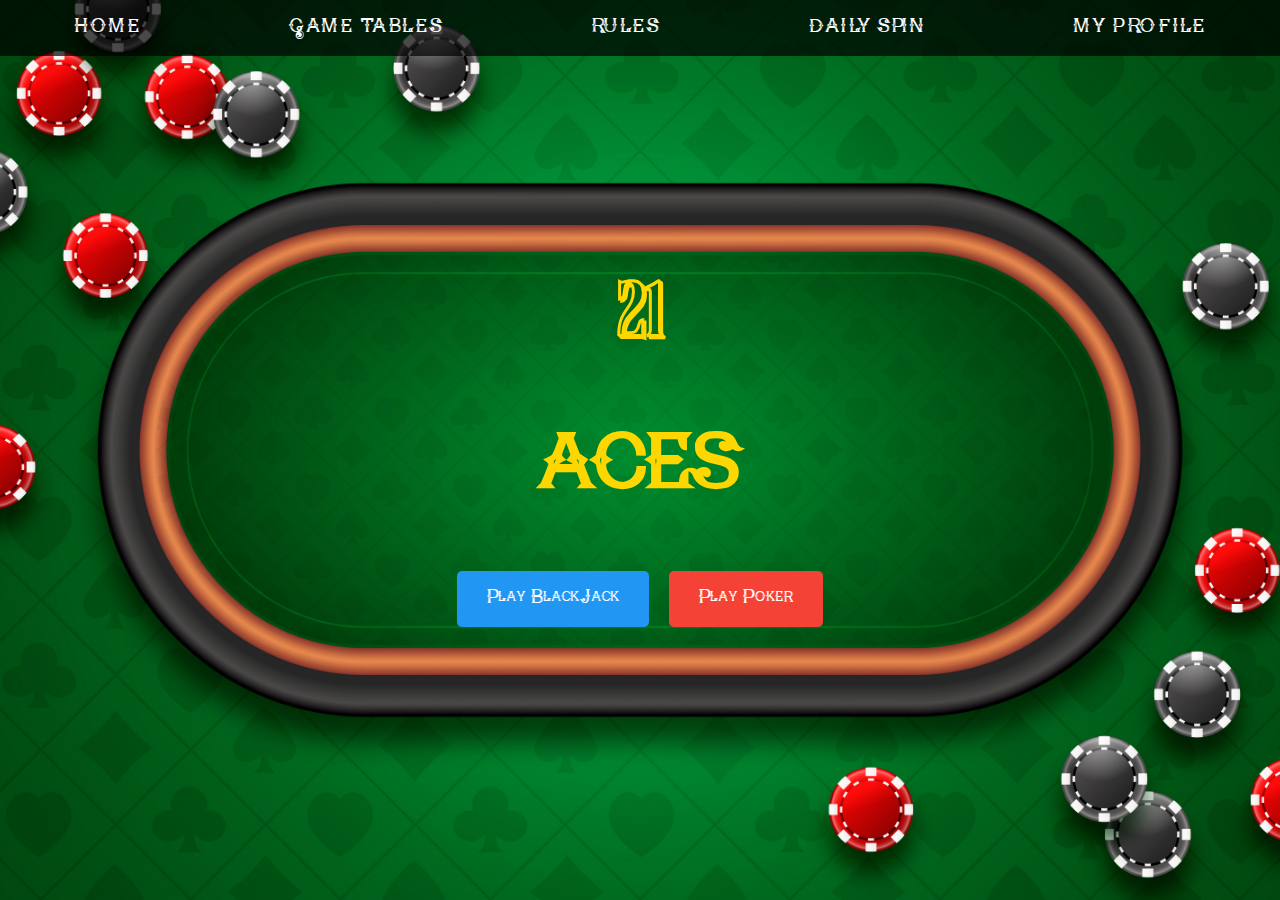
<file: index.html>
<!DOCTYPE html>
<html lang="en">
<head>
    <meta charset="UTF-8">
    <meta name="viewport" content="width=device-width, initial-scale=1.0">
    <link href="home_style.css" rel="stylesheet">
    <link rel="preload" href="./BlackJack/main_style.css" as="style">
    <link rel="preload" href="./BlackJack/blackjack.js" as="script">
    <link rel="icon" type="image/png" href="Images/logoico.ico">
    <title>21 Aces</title>
</head>
<body>
    <header>
        <nav>
            <ul>
                <li><a href="#">HOME</a></li>
                <li><a href="#">GAME TABLES</a></li>
                <li><a href="#">RULES</a></li>
                <li><a href="#">DAILY SPIN</a></li>
                <li><a href="#">MY PROFILE</a></li>
            </ul>
        </nav>
    </header>

    <main>
        <h1 id="to">21</h1>
        <h1 id="aces">ACES</h1>
        <div class="button-container">
            <a href="./BlackJack/blackjack.html">
                <button class="blackjack-button">Play BlackJack</button>
            </a>
            <a href="./Poker/main.html">
                <button class="poker-button">Play Poker</button>
            </a>
        </div>
    </main>
</body>
</html>
</file>
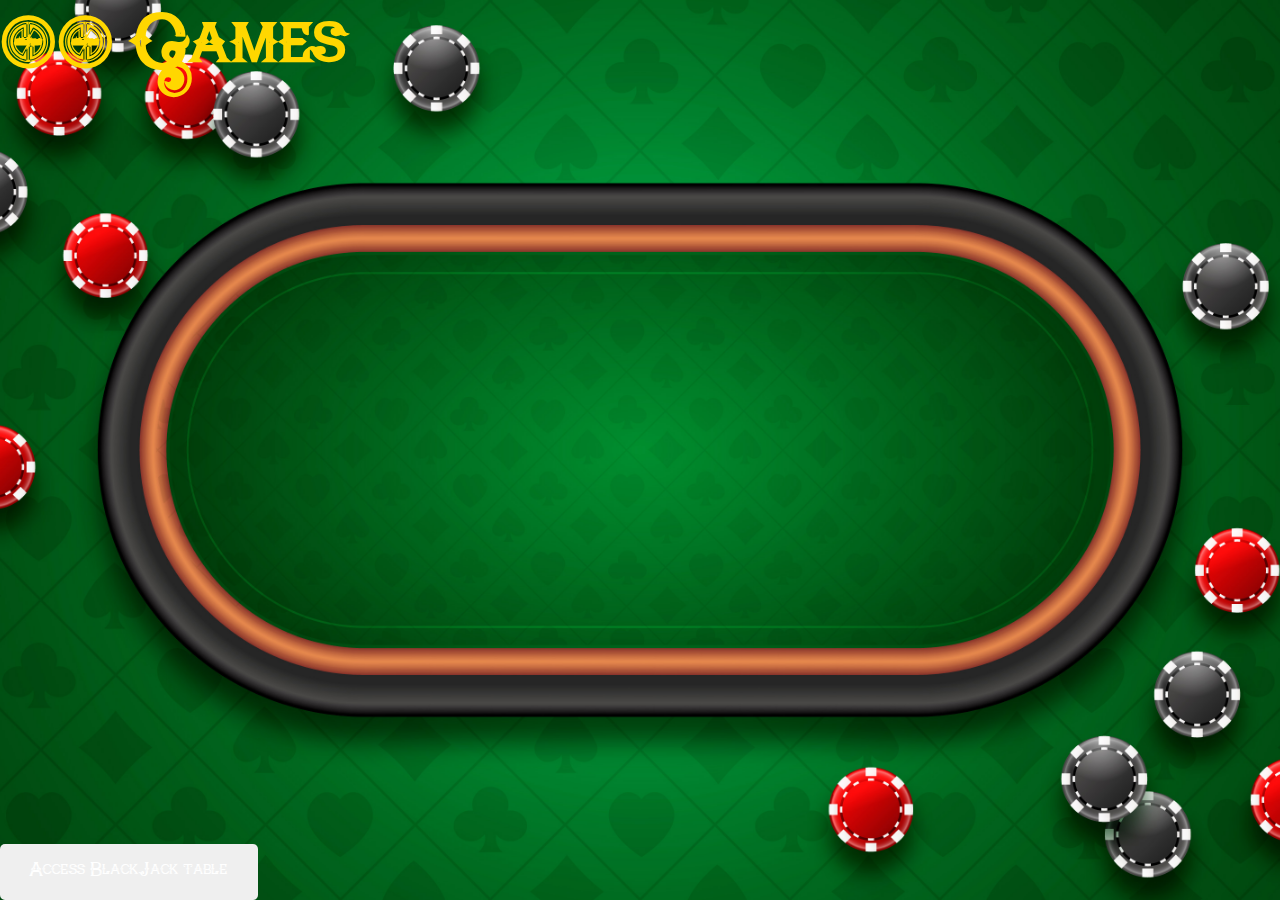
<file: home.html>
<!DOCTYPE html>
<html lang="en">
<head>
    <meta charset="UTF-8">
    <meta name="viewport" content="width=device-width, initial-scale=1.0">
    <link href="home_style.css" rel="stylesheet">
    <title>21 Games</title>
</head>
<body>
    <h1>21 Games</h1>
    <div class="button-container">
        <a href="./BlackJack/main.html">
            <button>
                Access BlackJack table
            </button>
        </a>
    </div>
</body>
</html>
</file>
<file: home_style.css>
@font-face {
    font-family: 'PokerKings';
    src: url('./Fonts/PokerKings-Regular.ttf') format('truetype');
    font-weight: normal; /* ou bold si c'est une version gras */
    font-style: normal; /* ou italic si c'est une version italique */
}

@font-face {
    font-family: 'VerveShadow';
    src: url('Fonts/VerveShadow.ttf') format('truetype');
    font-weight: normal; /* ou bold si c'est une version gras */
    font-style: normal; /* ou italic si c'est une version italique */
}

*{
    font-family: "PokerKings", sans-serif;
    margin: 0;
    padding: 0;
    box-sizing: border-box;
}

body {
    height: 100vh;
    background-image: url('Images/bg-main.jpg'); /* Remplacer par le chemin de l'image de fond */
    background-size: cover;
    background-position: center;
    display: flex;
    flex-direction: column;
    justify-content: space-between;
}

header {
    background-color: rgba(0, 0, 0, 0.7); /* Fond transparent pour la navbar */
    padding: 15px 0;
    position: absolute;
    top: 0;
    width: 100%;
}

nav ul {
    list-style: none;
    display: flex;
    justify-content: space-around;
    align-items: center;
}

nav a {
    color: white;
    text-decoration: none;
    font-size: 18px;
    letter-spacing: 2px;
    padding: 10px;
}

main {
    flex-grow: 1;
    display: flex;
    flex-direction: column;
    justify-content: center;
    align-items: center;
    text-align: center;
}

h1 {
    font-size: 72px;
    color: #FFD700; /* Texte en or */
    margin-bottom: 50px;
}

#to{
    font-family: 'VerveShadow';

}

.button-container {
    display: flex;
    gap: 20px;
}

button {
    padding: 15px 30px;
    font-size: 18px;
    border: none;
    border-radius: 5px;
    cursor: pointer;
    color: white;
}

.blackjack-button {
    background-color: #2196f3; /* Bleu pour BlackJack */
}

.poker-button {
    background-color: #f44336; /* Rouge pour Poker */
}
</file>
<file: BlackJack/main_style.css>
@import url('https://fonts.googleapis.com/css2?family=Roboto&display=swap');

*{
    font-family: "Roboto", sans-serif;
    font-weight: 600;
    font-style: normal;
}


body {
    height: 100%;
    margin: 0;
    background-image: url('../Images/bg.png');
    background-size: cover; 
    background-repeat: no-repeat; 
}

html, body, #wrapper { 
    width:100%;
    height: 100%;
}

#wrapper {
    box-shadow: inset 0 0 200px rgb(0, 0, 0);
    background: url('image.jpg');
    overflow: auto;
}

.table{
    text-align: center;
}

#dealer-cards img {
    height: 175px;
    width: 125px;
    margin: 2px;
}

#your-cards img {
    height: 175px;
    width: 125px;
    margin: 2px;
}

#hit {
    width: 100px;
    height: 50px;
    font-size: 20px;
}

#stay {
    width: 100px;
    height: 50px;
    font-size: 20px;
}

#play-again {
    width: 100px;
    height: 50px;
    font-size: 20px;
}
</file>
